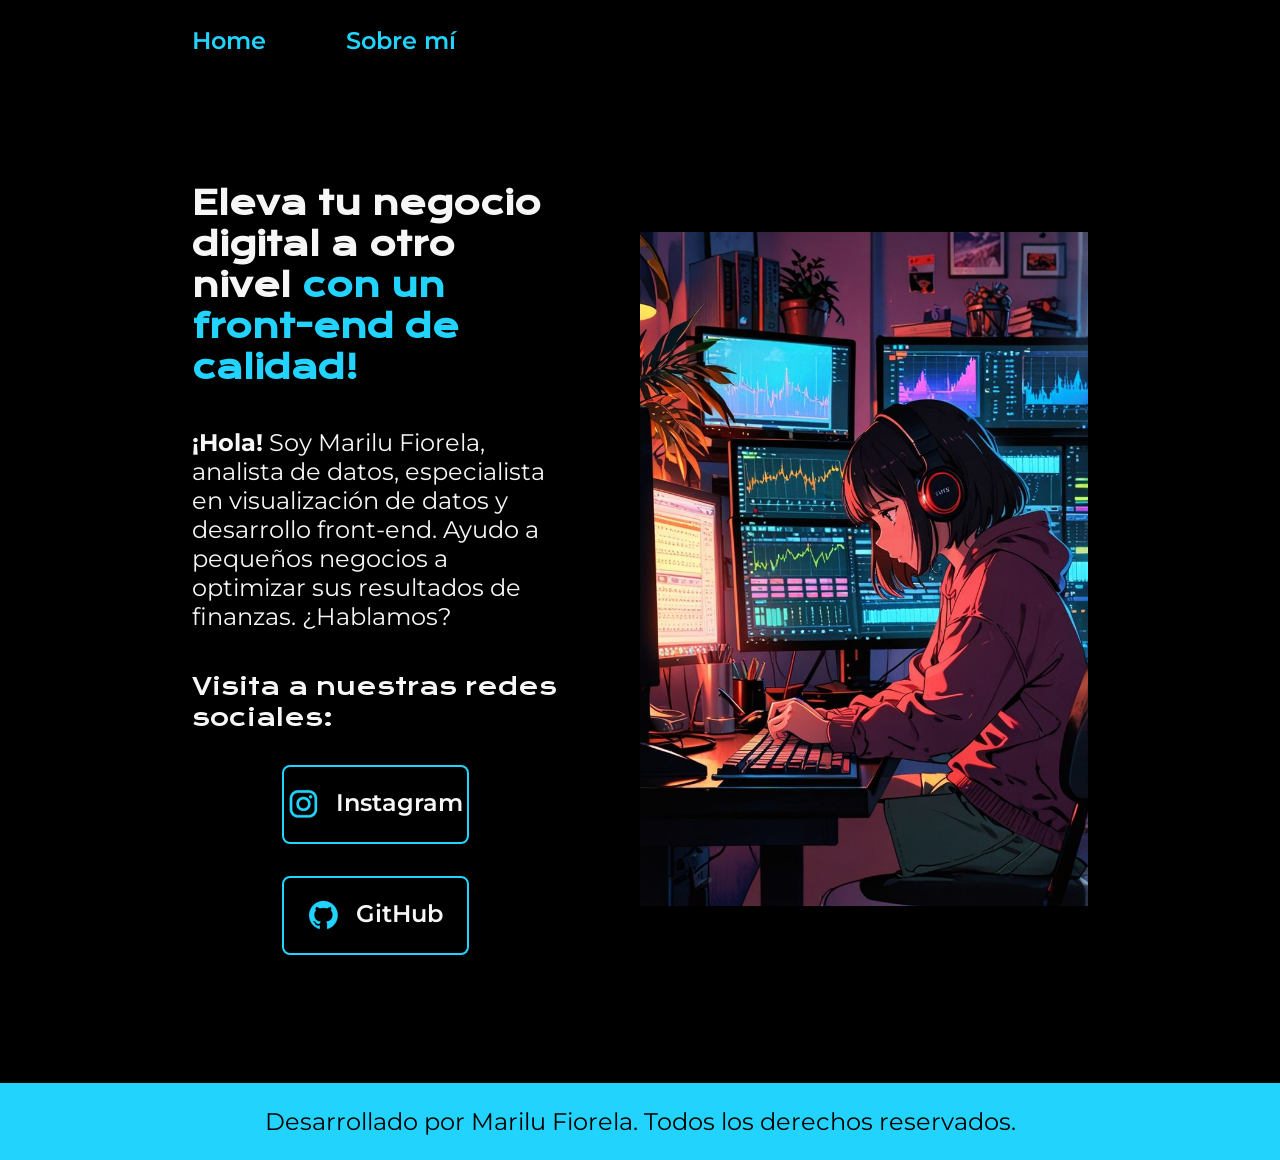
<file: index.html>
<!DOCTYPE html>
<html lang="en">
<head>
    <meta charset="UTF-8">
    <meta name="X-UA-Compatible" content="IE=edge">
    <meta name="viewport" content="width=device-width, initial-scale=1.0">
    <title>Portafolio</title>
    <link rel="stylesheet" href="./styles/style.css">
</head>
<body>
    <header class="header">
        <nav class="header__menu">
            <a class="header__menu__link" href="./index.html">Home</a>
            <a class="header__menu__link" href="./about.html">Sobre mí</a>
        </nav>
    </header>
    <main class="presentación">
        <section class="presentación__contenido">
            <h1 class="presentación__contenido__titulo">
                Eleva tu negocio digital a otro nivel
                <strong class="titulo-destaque">con un front-end de calidad!
                </strong></h1> 
                <p class="presentación__contenido__texto">
                    <strong>¡Hola!</strong> Soy Marilu Fiorela, analista de datos,
                    especialista en visualización de datos y desarrollo front-end.
                    Ayudo a pequeños negocios a optimizar sus resultados de finanzas.
                    ¿Hablamos?
                    
                </p>
                <div class="presentación__enlaces">
                    <h2 class="presentación__enlaces__subtitulo">Visita a nuestras redes sociales:</h2>
                    <a class="presentación__enlaces__link" href="https://instagram.com/">
                        <img src="./assets/instagram.png">Instagram</a>
                    <a class="presentación__enlaces__link" href="https://github.com/">
                        <img src="./assets/github.png">GitHub</a>
                </div>
        </section>
            <img class= "presentación__imagen" src="imagen.png" alt="Foto de Marilu Fiorela">
    
    </main>
    <footer class="footer">
        <p> Desarrollado por Marilu Fiorela. Todos los derechos reservados.</p> 
    </footer>
</body>
</html>
</file>
<file: styles/style.css>
@import url('https://fonts.googleapis.com/css2?family=Krona+One&family=Montserrat:ital,wght@0,100..900;1,100..900&display=swap');



:root {
    --color-primario: #22d4fd;
    --color-secundario: #f6f6f6;
    --color-terciario: #272727;
    --color-cuarternario: #000000;

/* letras cambiar */

    --font-principal: 'Montserrat', sans-serif;
    --font-secundaria: 'Krona One', sans-serif;

}


* {
    padding: 0;
    margin: 0;
}

body{
    background-color: var(--color-cuarternario);
    color: var(--color-secundario);
    box-sizing: border-box;
    font-size: 100%;
    max-width: 100%;
    overflow-x: hidden;
    
}

.header{
    padding: 2% 0% 0% 15%;

}

.header__menu{
    display: flex;
    gap: 80px;

}
.header__menu__link{
    font-family: var(--font-principal);
    font-size: 1.5rem;
    font-weight: 600;
    color: var(--color-primario);
    text-decoration: none;
   
}

.header__menu__link:hover{
    background-color: var(--color-terciario);
    color: var(--color-secundario);
}

.titulo-destaque{
    color: var(--color-primario);
    
}

.presentación{
    display: flex;
    align-items: center;
    padding: 5% 15%;
    justify-content: space-between;
    gap: 82px;
    min-height: 100vh;

}

.presentación__contenido{
    width: 50%;
    display:flex;
    flex-direction: column;
    gap: 40px;

}

.presentación__contenido__titulo{
    font-size: 2rem;
    font-family: var(--font-secundaria);
}

.presentación__contenido__texto{
    font-family: var(--font-principal);
    font-size: 1.5rem;

}

.presentación__enlaces{
    display: flex;
    justify-content: space-between;
    flex-direction: column;
    align-items: center;
    gap: 32px
} 

.presentación__enlaces__subtitulo{
    font-family: var(--font-secundaria);
    font-size: 1.5rem;
    font-weight: 400;
    /*text-align: center; */
}

.presentación__enlaces__link{
    width: 50%;
    text-align: center;
    padding: 21.5px 0;
    border-radius: 8px;
    font-family: var(--font-principal);
    font-size: 1.5rem;
    font-weight: 600;
    color: var(--color-secundario);
    text-decoration: none;
    border: 2px solid var(--color-primario);
    display: flex;
    gap: 16px;
    justify-content: center;

}

.presentación__enlaces__link:hover{
    background-color: var(--color-terciario);
}

.presentación__imagen{
    width: 50%;
    height: auto;
    

}
.footer{
    background-color: var(--color-primario);
    text-align: center;
    padding: 24px;
    font-family: var(--font-principal);
    font-size: 1.5rem;
    font-weight: 400;
    color: var(--color-cuarternario);   
}

@media (max-width: 1260px) {

    body{
        background-color: rgba(103, 105, 105, 0.897);
    }
    
    .header{
        padding: 10%;
    } 

    .header__menu{
        justify-content: center;
    }

    .presentación{
        flex-direction: column-reverse;
        padding: 5%;
        
    }
    .presentación__contenido {
        width: auto;
    }


}
</file>
